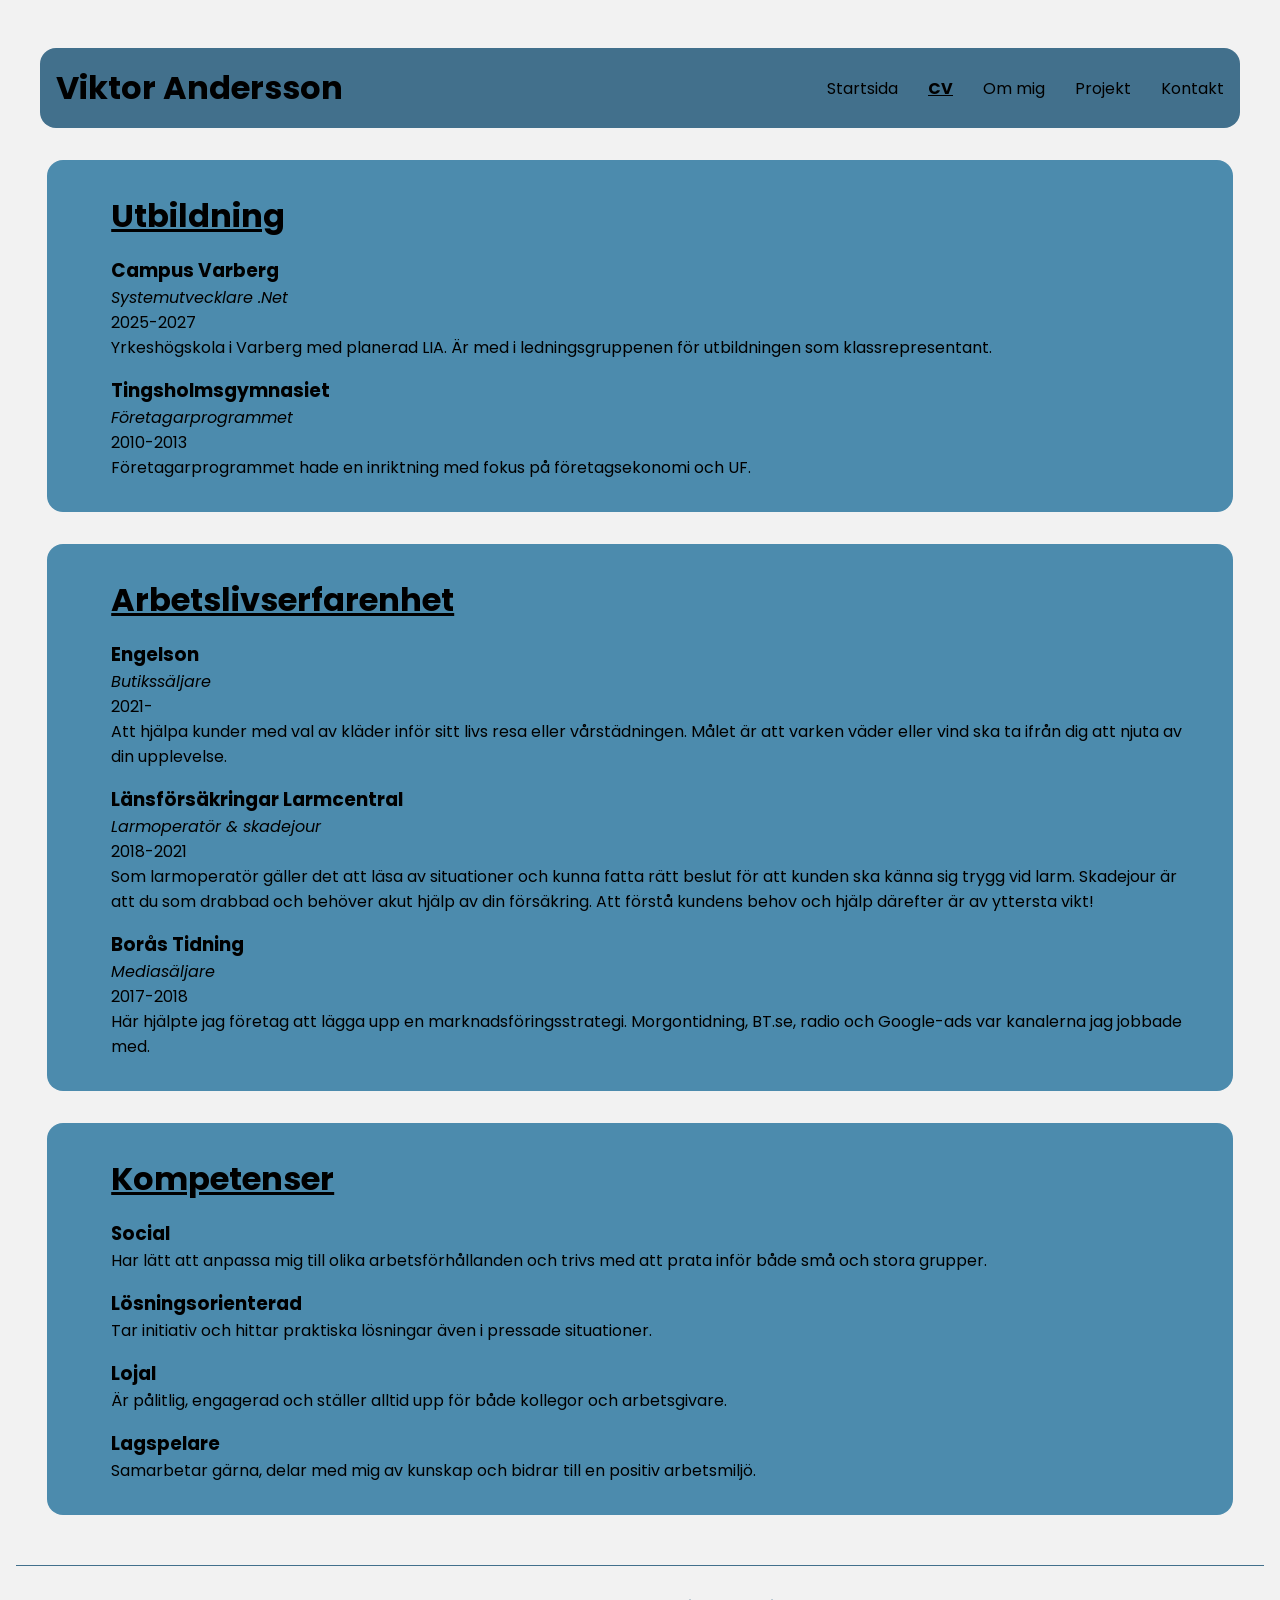
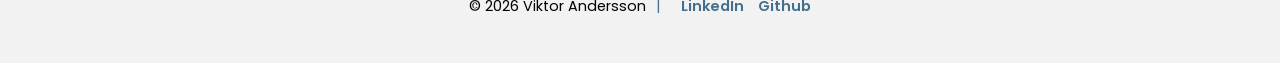
<file: html/CV.html>
<!doctype html>
<html lang="sv">
    <head>
        <meta charset="UTF-8" />
        <meta name="viewport" content="width=device-width, initial-scale=1.0" />
        <link rel="stylesheet" href="../css/style.css" />
        <title>Viktor Andersson</title>
    </head>
    <body>
        <header>
            <h1>Viktor Andersson</h1>

            <nav>
                <ul>
                    <li><a href="../index.html">Startsida</a></li>
                    <li><a href="../html/CV.html" class="active">CV</a></li>
                    <li><a href="../html/PersonligtBrev.html">Om mig</a></li>
                    <li><a href="../html/projects.html">Projekt</a></li>
                    <li><a href="../html/Kontakt.html">Kontakt</a></li>
                </ul>
            </nav>
        </header>
        <main>
            <section>
                <div class="text-container education-container">
                    <h2 class="h-fontCV">Utbildning</h2>
                </div>
            </section>

            <section>
                <div class="text-container work-container">
                    <h2 class="h-fontCV">Arbetslivserfarenhet</h2>
                </div>
            </section>

            <section>
                <div class="text-container skills-container">
                    <h2 class="h-fontCV">Kompetenser</h2>
                    <ul class="compitens-list"></ul>
                </div>
            </section>
        </main>
        <footer class="footer-content">
            <p>
                <span class="secret-btn-color">&copy;</span> 2026 Viktor
                Andersson
            </p>

            <span class="separator">|</span>

            <div class="footer-links">
                <a
                    href="https://www.linkedin.com/in/viktor-andersson-8a549113a/"
                    target="_blank"
                    >LinkedIn</a
                >
                <a href="https://github.com/viktorandersson-Git" target="_blank"
                    >Github</a
                >
            </div>
        </footer>
        <script src="../js/cv.js"></script>
        <script src="../js/Main.js"></script>
    </body>
</html>
</file>
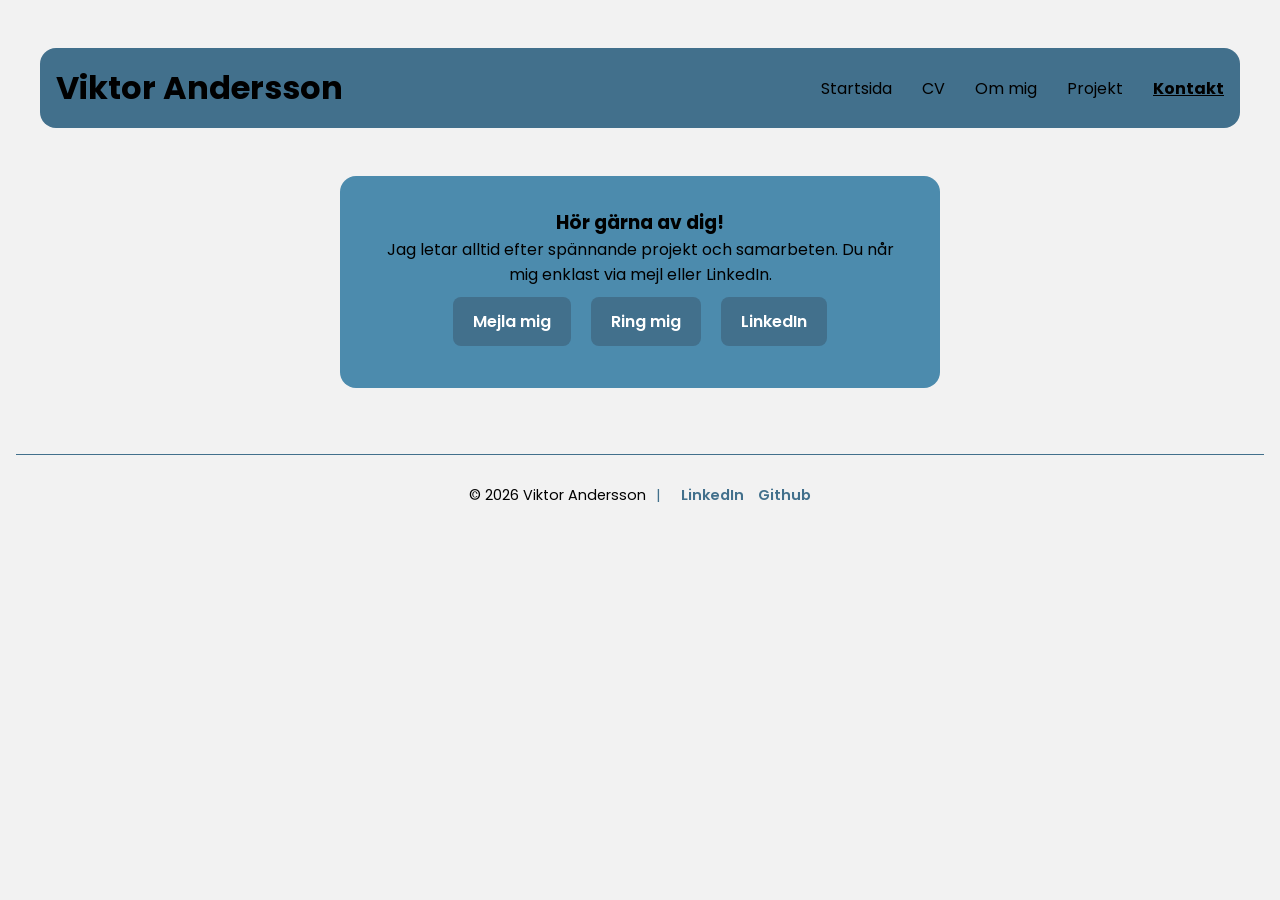
<file: html/Kontakt.html>
<!doctype html>
<html lang="sv">
    <head>
        <meta charset="UTF-8" />
        <meta name="viewport" content="width=device-width, initial-scale=1.0" />
        <link rel="stylesheet" href="../css/style.css" />
        <title>Kontakt</title>
    </head>
    <body>
        <header>
            <h1>Viktor Andersson</h1>
            <nav>
                <ul>
                    <li><a href="../index.html">Startsida</a></li>
                    <li><a href="../html/CV.html">CV</a></li>
                    <li><a href="../html/PersonligtBrev.html">Om mig</a></li>
                    <li><a href="../html/projects.html">Projekt</a></li>
                    <li>
                        <a href="./Kontakt.html" class="active">Kontakt</a>
                    </li>
                </ul>
            </nav>
        </header>
        <main>
            <div class="project-list">
                <div class="card contact-card">
                    <h3>Hör gärna av dig!</h3>
                    <p>
                        Jag letar alltid efter spännande projekt och samarbeten.
                        Du når mig enklast via mejl eller LinkedIn.
                    </p>

                    <div class="contact-buttons">
                        <a href="mailto:din.email@exempel.se" class="cta-button"
                            >Mejla mig</a
                        >
                        <a href="tel:0735068867" class="cta-button">Ring mig</a>
                        <a
                            href="https://www.linkedin.com/in/viktor-andersson-8a549113a/"
                            target="blank"
                            class="cta-button"
                            >LinkedIn</a
                        >
                    </div>
                </div>
            </div>
        </main>
        <footer class="footer-content">
            <p>
                <span class="secret-btn-color">&copy;</span> 2026 Viktor
                Andersson
            </p>

            <span class="separator">|</span>

            <div class="footer-links">
                <a
                    href="https://www.linkedin.com/in/viktor-andersson-8a549113a/"
                    target="_blank"
                    >LinkedIn</a
                >
                <a href="https://github.com/viktorandersson-Git" target="_blank"
                    >Github</a
                >
            </div>
        </footer>
        <script src="../js/Main.js"></script>
    </body>
</html>
</file>
<file: css/style.css>
@import url("https://fonts.googleapis.com/css2?family=Merriweather:ital,opsz,wght@0,18..144,300..900;1,18..144,300..900&family=Poppins:ital,wght@0,100;0,200;0,300;0,400;0,500;0,600;0,700;0,800;0,900;1,100;1,200;1,300;1,400;1,500;1,600;1,700;1,800;1,900&display=swap");

:root {
    --base-color: #f2f2f2;
    --text-color: #000000;
    --primary-color: #7eadbf;
    --secondary-color: #8c6746;
    --color-1: #42708c;
    --color-2: #4c8bad;
    --color-3: #c0543c;
}

* {
    margin: 0;
    padding: 0;
    box-sizing: border-box;
}

html {
    font-family: "Poppins", serif;
    color: var(--text-color);
}

body {
    padding: 1em;
    background-color: var(--base-color);
}

h1 {
    margin-right: 25px;
}
h1,
h2,
h3 {
    font-family: "Poppins", serif;
}
.h-fontCV {
    font-size: 2em;
    text-decoration-line: underline;
    -moz-text-decoration-line: underline;
}
header {
    display: flex;
    justify-content: space-between;
    align-items: center;
    flex-wrap: wrap;
}

nav ul {
    font-family: "Poppins", serif;
    display: flex;
    list-style: none;
    padding: 0;
    margin: 0;
}

nav li {
    margin-left: 30px;
}

nav a.active {
    font-weight: bold;
    text-decoration: underline;
}

nav a {
    display: inline-block;
    text-decoration: none;
    color: var(--text-color);
    transition: transform 0.2s ease;
    -webkit-transition: transform 0.2s ease;
    -moz-transition: transform 0.2s ease;
    -ms-transition: transform 0.2s ease;
    -o-transition: transform 0.2s ease;
}

nav a:hover {
    transform: scale(1.1);
    text-decoration: underline;
    -webkit-transform: scale(1.1);
    -moz-transform: scale(1.1);
    -ms-transform: scale(1.1);
    -o-transform: scale(1.1);
}

header,
section {
    margin: 2em auto;
    width: min(75em, 100%);
    background-color: var(--color-1);
    padding: min(1em, 15%);
    border-radius: 1em;
    
}

section {
    width: min(75em, 95%);
    background-color: var(--color-2);
    padding: 2em;
    border-radius: 1em;
    -webkit-border-radius: 1em;
    -moz-border-radius: 1em;
    -ms-border-radius: 1em;
    -o-border-radius: 1em;
    
}
.flex-container {
    display: flex;
    text-align: center;
    justify-content: space-between;
    align-items: center;
}

.card {
    background-color: var(--color-2);
    border-radius: 1rem;
    text-align: center;
    -webkit-border-radius: 1rem;
    -moz-border-radius: 1rem;
    -ms-border-radius: 1rem;
    -o-border-radius: 1rem;
}
.card h3 {
    white-space: nowrap;
    overflow: hidden;
    text-overflow: ellipsis;
}

.aboutFlex-container {
    display: flex;
    justify-content: center;
    gap: 2rem;
    flex-wrap: wrap;
}
.aboutText-container {
    max-width: 600px;
    text-align: center;
}

.text-container {
    margin-left: 2rem;
}


.cta-button {
    display: inline-block;
    text-decoration: none;
    color: white;
    background-color: var(--color-1);
    box-shadow: 0 2px 5px rgba(0, 0, 0, 0.2s);
    padding: 0.75em 1.25em;
    border-radius: 0.5em;
    font-weight: 600;
    margin: 1em;
}

header img {
    max-width: 100%;
    border-radius: 1em;
    object-fit: cover;
    -webkit-border-radius: 1em;
    -moz-border-radius: 1em;
    -ms-border-radius: 1em;
    -o-border-radius: 1em;
}

img {
    max-width: 100%;
    border-radius: 1em;
    padding: 0.5em;
    /* box-shadow: 0 4px 8px rgba(0, 0, 0, 0.1); */
    object-fit: cover;
    -webkit-border-radius: 1em;
    -moz-border-radius: 1em;
    -ms-border-radius: 1em;
    -o-border-radius: 1em;
}
.hobby-gallery {
    display: flex;
    flex-wrap: wrap;
    margin: -15px;
    margin-top: 20px;
}

.hobby-item {
    width: calc(50% - 30px);
    margin: 15px;
    display: flex;
    flex-direction: column;
}

.hobby-item img {
    width: 100%;
    height: auto;
    border-radius: 1;
    box-shadow: 0 4px 8px rgba(0, 0, 0, 0.1);
    display: block;
    -webkit-border-radius: 1;
    -moz-border-radius: 1;
    -ms-border-radius: 1;
    -o-border-radius: 1;
}

.hobby-item figcaption {
    margin-top: 12px;
    font-weight: 600;
    color: var(--color-1);
    text-align: left;
    border-bottom: 3px solid var(--primary-color);
    display: inline;
    padding-bottom: 4px;
}

.model-container {
    display: flex;
    justify-content: center;
    align-items: center;
    background-color: rgba(0, 0, 0, 0.5);

    position: fixed;
    top: 0;
    left: 0;
    width: 100vw;
    height: 100vh;
    z-index: 999;

    opacity: 0;
    pointer-events: none;
    visibility: hidden;
    transition: opacity 0.3s ease;
}

.model-container:target {
    opacity: 1;
    pointer-events: auto;
    visibility: visible;
}

.cv-card {
    text-align: left;
    margin-top: 1rem;

    width: 100%;
}

.model {
    background-color: var(--primary-color);
    border-radius: 5px;
    box-shadow: 0 4px 10px rgba(0, 0, 0, 0.3);
    padding: 30px 50px;
    text-align: center;
    width: 600px;
    max-width: 90%;

    position: relative;
}

.close {
    background-color: var(--color-3);
    margin-top: 20px;
    display: inline-block;
    color: white;
    text-decoration: none;
}
.competens-list,
li {
    list-style-type: none;
}

.project-list {
    display: flex;
    justify-content: center;
    flex-wrap: wrap;
}
.card {
    background-color: var(--color-3);
    border-radius: 1rem;
    text-align: center;
    padding: 2em;
    margin: 1rem;

    width: 300px;
    max-width: 100%;
}

.contact-card {
    width: 1100%;
    max-width: 600px;
    background-color: var(--color-2);
    margin: 1rem auto;
}

.contact-buttons {
    display: flex;
    justify-content: center;
    flex-wrap: wrap;
}

.contact-buttons .cta-button {
    margin: 10px;
}

footer {
    margin-top: 50px;
    padding: 30px 0;

    border-top: 1px solid var(--color-1);

    text-align: center;
    font-size: 0.9rem;
    color: var(--text-color);
}
.footer-content {
    display: flex;
    justify-content: center;
    align-items: center;
    flex-wrap: wrap;
}

.footer-links a {
    text-decoration: none;
    color: var(--color-1);
    font-weight: 600;
    margin-left: 10px;
}
.separator {
    margin: 0 10px;
    color: var(--color-1);
}

.footer-links a:hover {
    text-decoration: underline;
}

.secret-mode {
    display: none; 
    position: fixed; 
    top: 0;
    left: 0;
    width: 100%;
    height: 100%;
    background-color: rgba(0, 0, 0, 0.8);
    z-index: 1000; 
    justify-content: center;
    align-items: center;
}

.modal-box {
    background-color: var(--color-1);
    padding: 2rem;
    border-radius: 10px;
}

.profile-pic {
    width: 10px;
    height: 10px;
    border-radius: 100%;
    object-fit: cover;
    -webkit-border-radius: 100%;
    -moz-border-radius: 100%;
    -ms-border-radius: 100%;
    -o-border-radius: 100%;
}
@media (max-width: 600px) {
    header {
        justify-content: center;
        gap: 1rem;
    }

    nav {
        width: 100%;
    }

    nav ul {
        justify-content: center;
        flex-wrap: wrap;
    }

    nav li {
        margin-left: 15px;
        margin-right: 15px;
        margin-bottom: 10px;
    }

    h1 {
        margin-right: 0;
        text-align: center;
    }
    img {
        visibility: hidden;
        height: 0;
        width: 0;
    }
    .flex-container {
        justify-content: center;
    }
    .contact-buttons {
        flex-direction: column;
    }

    .contact-buttons .cta-button {
        width: 100%;
        margin: 5px 0;
    }
    .separator {
        display: none;
    }
    .hobby-item {
        width: calc(100% - 30px);
    }

    .footer-content {
        flex-direction: column;
    }

    .footer-links {
        margin-top: 10px;
    }

    .footer-links a {
        margin: 0 10px;
    }
}
</file>
